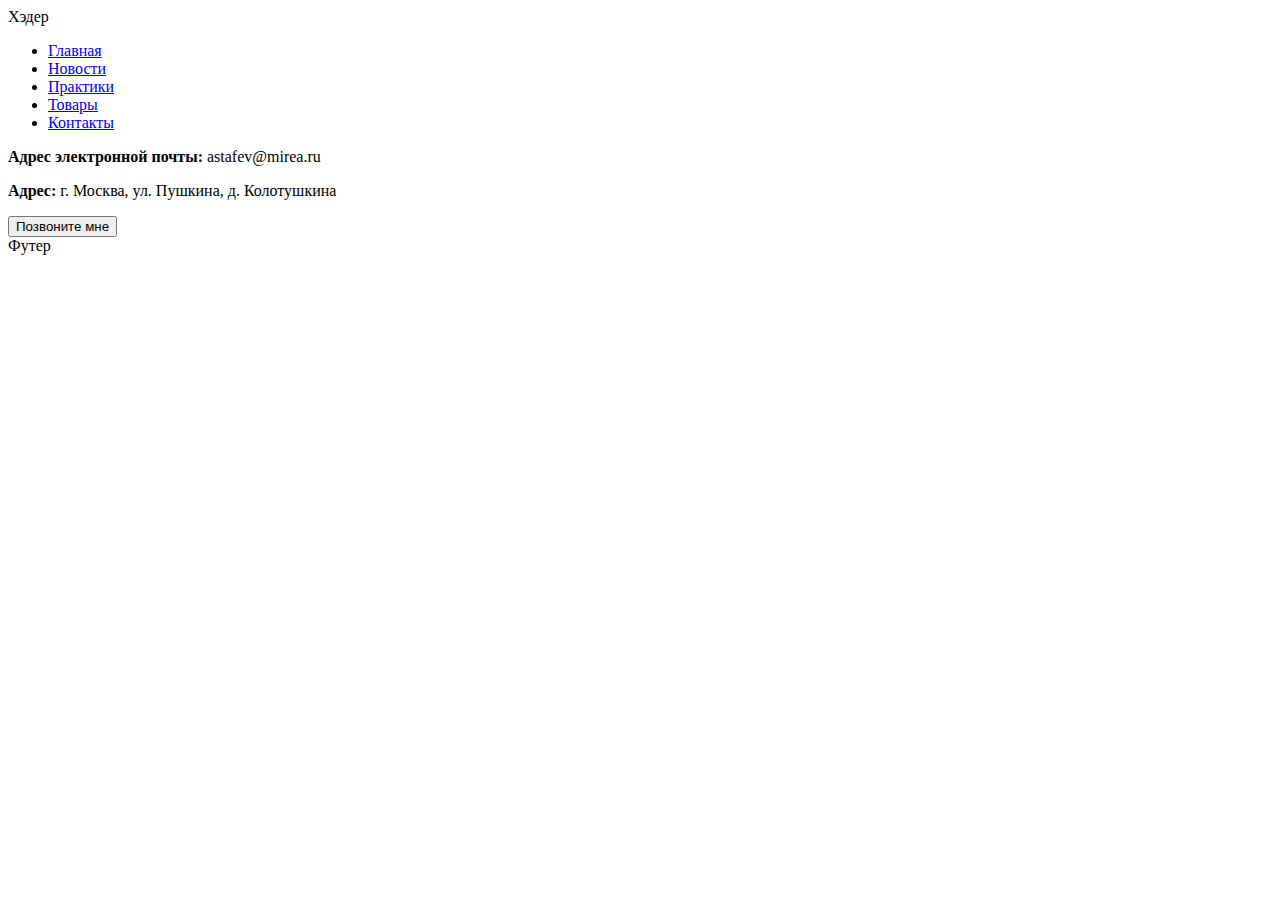
<file: pages/contacts.html>
<!DOCTYPE html>
<html lang="ru">
<head>
    <meta charset="UTF-8">
    <meta name="viewport" content="width=device-width, initial-scale=1.0">
    <title>Контакты</title>
</head>
<body>
    <div class="page-container">
        <div class="header">Хэдер</div>
        <div class="nav">
            <ul class="nav-list">
                <li class="nav-item"><a class="nav-link" href="../index.html">Главная</a></li>
                <li class="nav-item"><a class="nav-link" href="news.html">Новости</a></li>
                <li class="nav-item"><a class="nav-link" href="practices.html">Практики</a></li> 
                <li class="nav-item"><a class="nav-link" href="goods.html">Товары</a></li>
                <li class="nav-item"><a class="nav-link" href="contacts.html">Контакты</a></li>
            </ul>
        </div>
        
        <div class="content">
            <p><strong>Адрес электронной почты:</strong> astafev@mirea.ru</p>
            <p><strong>Адрес:</strong> г. Москва, ул. Пушкина, д. Колотушкина</p>
            
            <button onclick="alert('Функция звонка будет реализована позже')">Позвоните мне</button>
        </div>
        
        <div class="footer">Футер</div>
    </div>
</body>
</html>
</file>
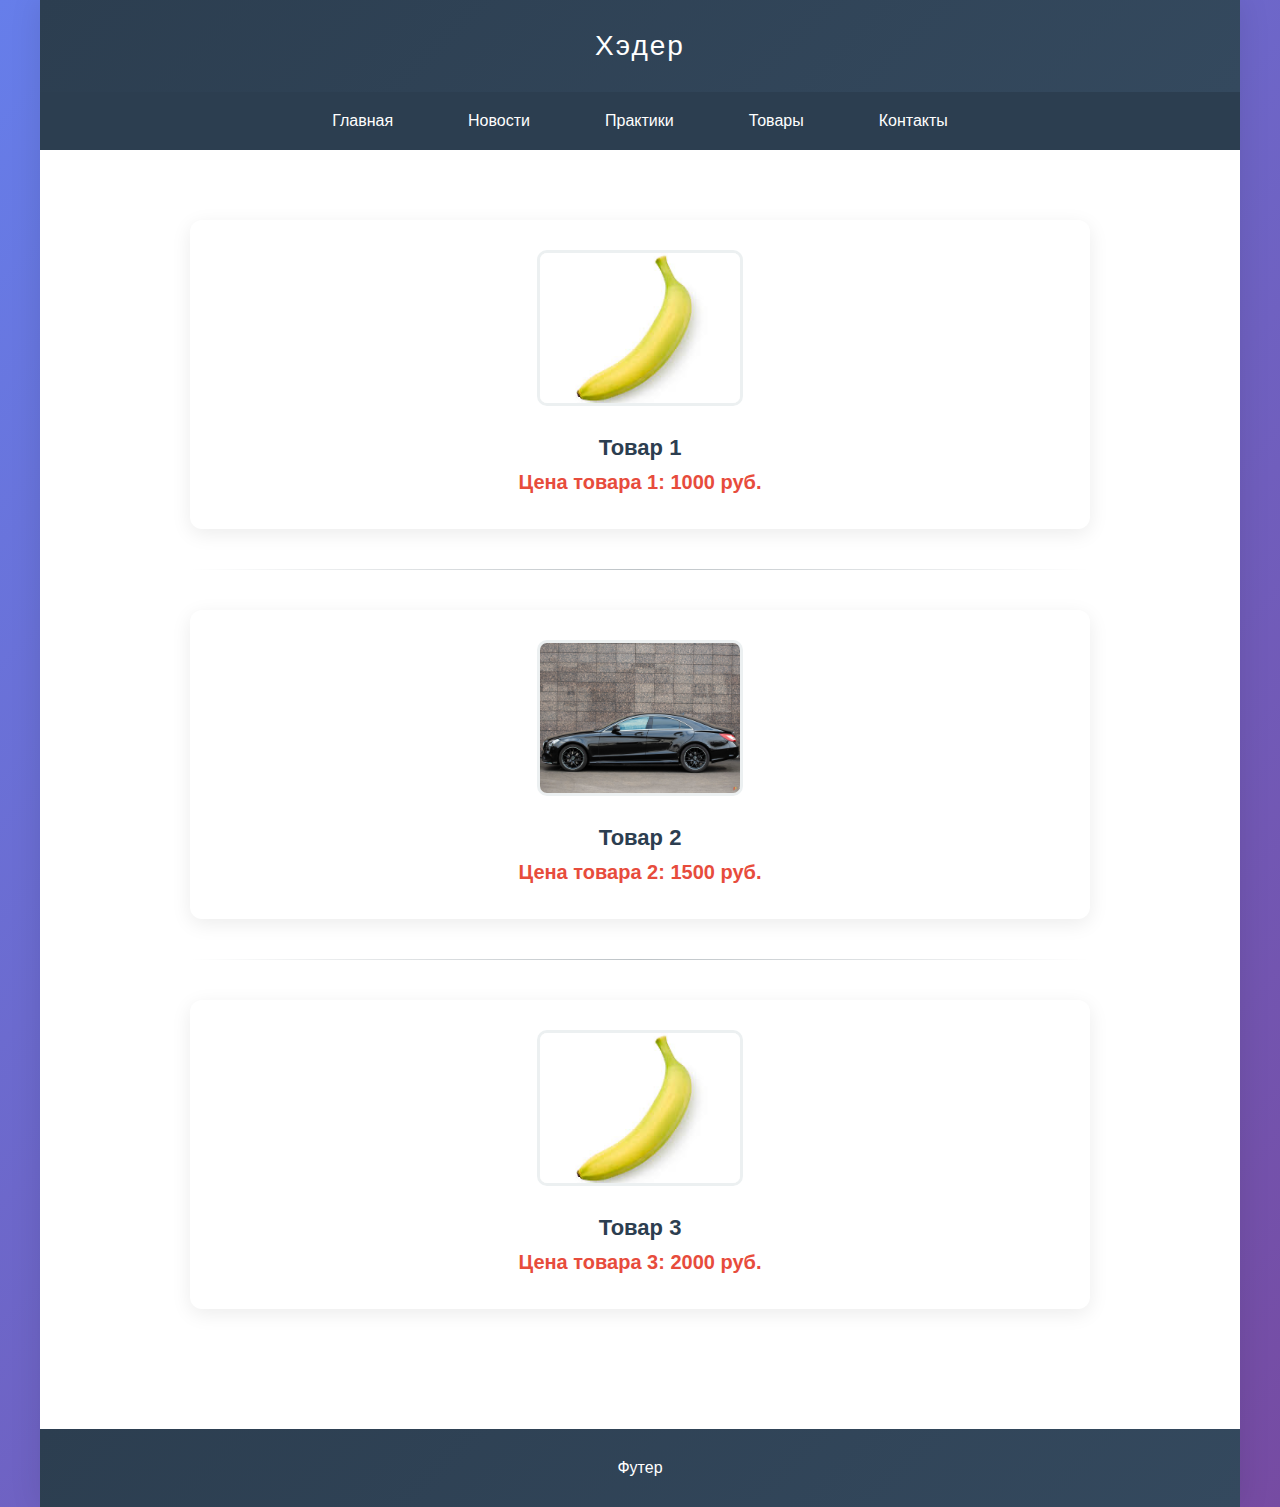
<file: pages/goods.html>
<!DOCTYPE html>
<html lang="ru">
<head>
    <meta charset="UTF-8">
    <meta name="viewport" content="width=device-width, initial-scale=1.0">
    <title>Товары</title>
    <link rel="stylesheet" href="../style/styles.css">
</head>
<body>
    <div class="page-container">
        <div class="header">Хэдер</div>
        <div class="nav">
            <ul class="nav-list">
                <li class="nav-item"><a class="nav-link" href="../index.html">Главная</a></li>
                <li class="nav-item"><a class="nav-link" href="news.html">Новости</a></li>
                <li class="nav-item"><a class="nav-link" href="practices.html">Практики</a></li> 
                <li class="nav-item"><a class="nav-link" href="goods.html">Товары</a></li>
                <li class="nav-item"><a class="nav-link" href="contacts.html">Контакты</a></li>
            </ul>
        </div>
        
        <div class="content">
            <div class="product-card">
                <img src="../images/image.png" alt="Товар 1" width="200">
                <h2>Товар 1</h2>
                <p>Цена товара 1: 1000 руб.</p>
            </div>
            
            <hr>
            
            <div class="product-card">
                <img src="../images/image copy.png" alt="Товар 2" width="200">
                <h2>Товар 2</h2>
                <p>Цена товара 2: 1500 руб.</p>
            </div>
            
            <hr>
            
            <div class="product-card">
                <img src="../images/image.png" alt="Товар 3" width="200">
                <h2>Товар 3</h2>
                <p>Цена товара 3: 2000 руб.</p>
            </div>
        </div>
        
        <div class="footer">Футер</div>
    </div>
</body>
</html>
</file>
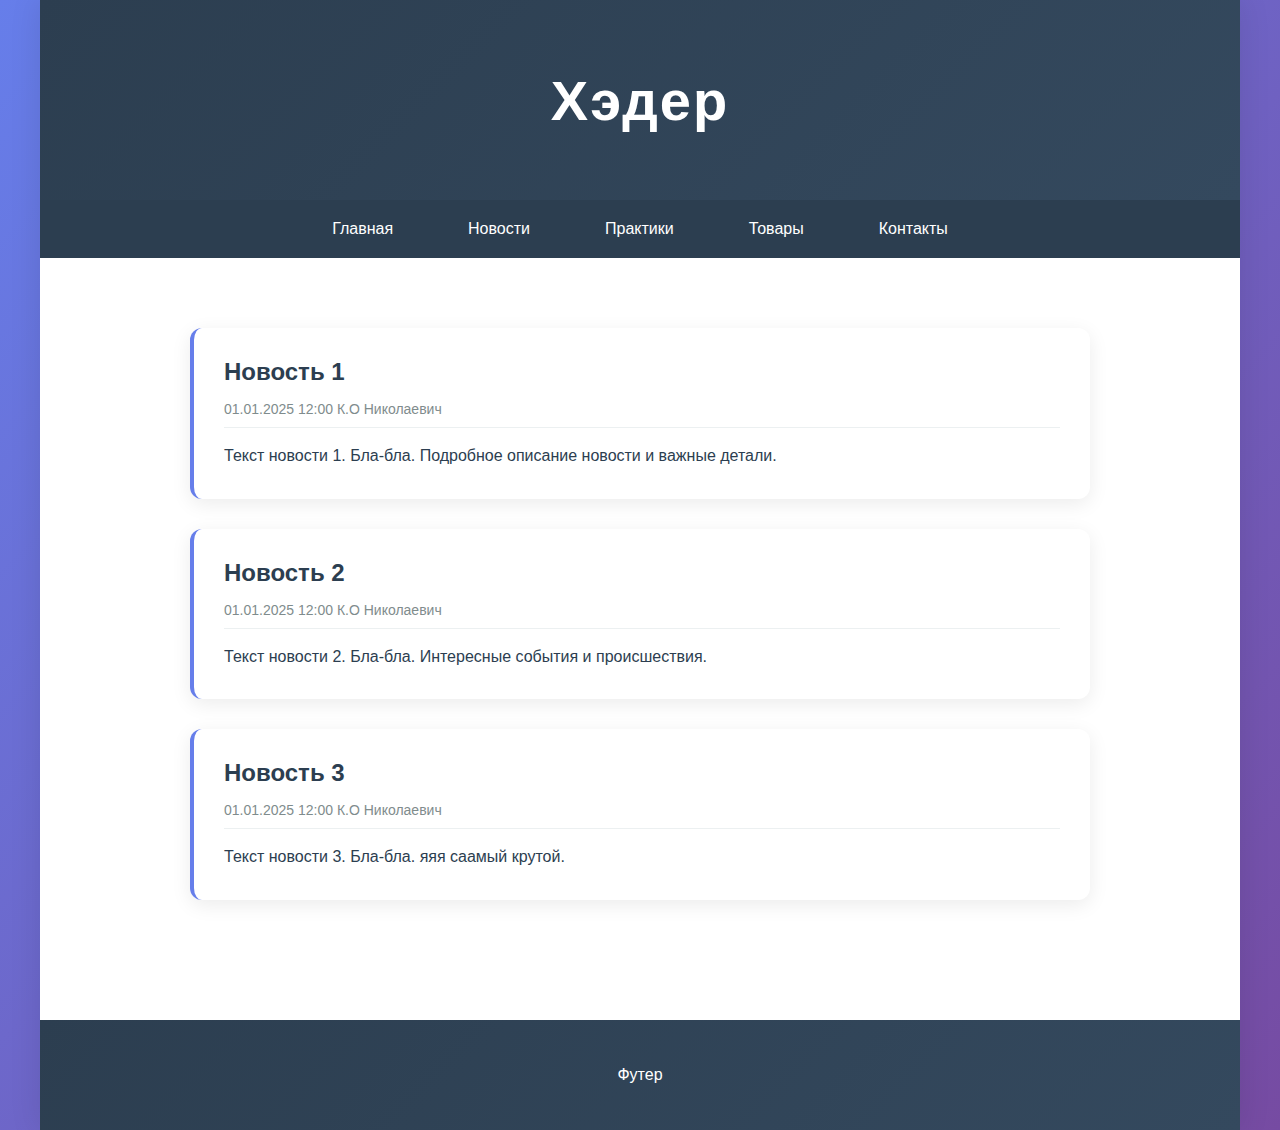
<file: pages/news.html>
<!DOCTYPE html>
<html lang="ru">
<head>
    <meta charset="UTF-8">
    <meta name="viewport" content="width=device-width, initial-scale=1.0">
    <title>Новости</title>
    <link rel="stylesheet" href="../style/styles.css">
</head>
<body>
    <div class="page-container">
        <header class="header">
            <h1>Хэдер</h1>
        </header>
        
        <nav class="nav">
            <ul class="nav-list">
                <li class="nav-item"><a class="nav-link" href="../index.html">Главная</a></li>
                <li class="nav-item"><a class="nav-link" href="news.html">Новости</a></li>
                <li class="nav-item"><a class="nav-link" href="practices.html">Практики</a></li> 
                <li class="nav-item"><a class="nav-link" href="goods.html">Товары</a></li>
                <li class="nav-item"><a class="nav-link" href="contacts.html">Контакты</a></li>
            </ul>
        </nav>
        
        <main class="content">
            <section class="news-section">
                <article class="news-block">
                    <h1>Новость 1</h1>
                    <p class="news-meta">01.01.2025 12:00 К.О Николаевич</p>
                    <p>Текст новости 1. Бла-бла. Подробное описание новости и важные детали.</p>
                </article>
                
                <article class="news-block">
                    <h1>Новость 2</h1>
                    <p class="news-meta">01.01.2025 12:00 К.О Николаевич</p>
                    <p>Текст новости 2. Бла-бла. Интересные события и происшествия.</p>
                </article>
                
                <article class="news-block">
                    <h1>Новость 3</h1>
                    <p class="news-meta">01.01.2025 12:00 К.О Николаевич</p>
                    <p>Текст новости 3. Бла-бла. яяя саамый крутой.</p>
                </article>
            </section>
        </main>
        
        <footer class="footer">
            <p>Футер</p>
        </footer>
    </div>
</body>
</html>
</file>
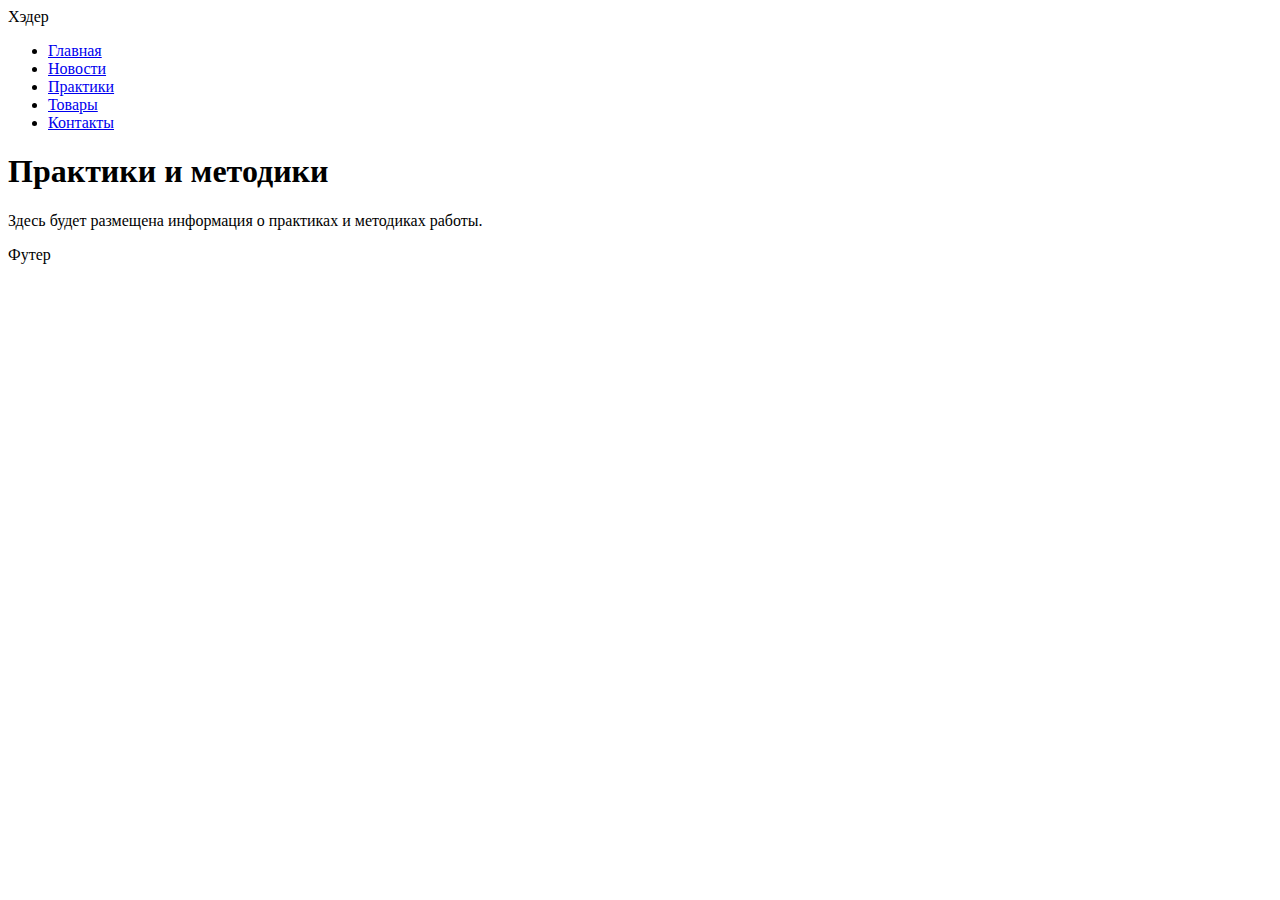
<file: pages/practices.html>
<!DOCTYPE html>
<html lang="ru">
<head>
    <meta charset="UTF-8">
    <meta name="viewport" content="width=device-width, initial-scale=1.0">
    <title>Практики</title>
</head>
<body>
    <div class="page-container">
        <div class="header">Хэдер</div>
        <div class="nav">
            <ul class="nav-list">
                <li class="nav-item"><a class="nav-link" href="../index.html">Главная</a></li>
                <li class="nav-item"><a class="nav-link" href="news.html">Новости</a></li>
                <li class="nav-item"><a class="nav-link" href="practices.html">Практики</a></li> 
                <li class="nav-item"><a class="nav-link" href="goods.html">Товары</a></li>
                <li class="nav-item"><a class="nav-link" href="contacts.html">Контакты</a></li>
            </ul>
        </div>
        
        <div class="content">
            <h1>Практики и методики</h1>
            <p>Здесь будет размещена информация о практиках и методиках работы.</p>
        </div>
        
        <div class="footer">Футер</div>
    </div>
</body>
</html>
</file>
<file: style/styles.css>
/* ===== БАЗОВЫЕ СТИЛИ ===== */
body {
    font-family: 'Segoe UI', Tahoma, Geneva, Verdana, sans-serif;
    margin: 0;
    padding: 0;
    background: linear-gradient(135deg, #667eea 0%, #764ba2 100%);
    min-height: 100vh;
}

/* ===== КОНТЕЙНЕР СТРАНИЦЫ ===== */
.page-container {
    max-width: 1200px;
    margin: 0 auto;
    background: white;
    min-height: 100vh;
    box-shadow: 0 0 30px rgba(0,0,0,0.1);
}

/* ===== ШАПКА ===== */
.header {
    background: linear-gradient(135deg, #2c3e50 0%, #34495e 100%);
    color: white;
    text-align: center;
    padding: 30px;
    font-size: 28px;
    font-weight: 300;
    letter-spacing: 2px;
}

/* ===== НАВИГАЦИЯ ===== */
.nav {
    background: #2c3e50;
    padding: 20px 0;
}

.nav-list {
    list-style: none;
    margin: 0;
    padding: 0;
    display: flex;
    justify-content: center;
    gap: 25px;
}

.nav-item {
    margin: 0;
}

.nav-link {
    color: white;
    text-decoration: none;
    padding: 12px 25px;
    border-radius: 25px;
    transition: all 0.3s ease;
    font-weight: 500;
}

.nav-link:hover {
    background: rgba(255,255,255,0.1);
    transform: translateY(-2px);
}

/* ===== ОСНОВНОЙ КОНТЕНТ ===== */
.content {
    padding: 40px;
    max-width: 900px;
    margin: 0 auto;
}

/* ===== ГЛАВНАЯ СТРАНИЦА ===== */
.profile-header {
    text-align: center;
    margin-bottom: 40px;
}

.profile-title {
    font-size: 32px;
    color: #2c3e50;
    margin-bottom: 10px;
    font-weight: 300;
}

.profile-photo {
    width: 220px;
    height: 280px;
    border-radius: 15px;
    object-fit: cover;
    margin: 20px auto;
    border: 4px solid #667eea;
    box-shadow: 0 8px 25px rgba(102, 126, 234, 0.3);
}

.profile-name {
    font-size: 24px;
    color: #2c3e50;
    margin: 10px 0;
    font-weight: 500;
}

.profile-group {
    font-size: 18px;
    color: #7f8c8d;
    margin: 5px 0;
}

.about-me {
    background: linear-gradient(135deg, #f8f9fa 0%, #e9ecef 100%);
    padding: 25px;
    border-radius: 15px;
    margin: 30px 0;
    border-left: 5px solid #667eea;
    font-size: 16px;
    line-height: 1.8;
}

/* ===== НАВЫКИ ===== */
.skills-container {
    display: flex;
    justify-content: center;
    flex-wrap: wrap;
    gap: 15px;
    margin: 30px 0;
}

.skill-tag {
    background: linear-gradient(135deg, #4facfe 0%, #00f2fe 100%);
    color: white;
    padding: 12px 25px;
    border-radius: 25px;
    font-weight: 600;
    font-size: 14px;
    box-shadow: 0 4px 15px rgba(79, 172, 254, 0.3);
    transition: all 0.3s ease;
}

.skill-tag:hover {
    transform: translateY(-3px);
    box-shadow: 0 6px 20px rgba(79, 172, 254, 0.4);
}

/* ===== ОПЫТ РАБОТЫ ===== */
.experience-section {
    margin-top: 50px;
}

.section-title {
    font-size: 28px;
    color: #2c3e50;
    text-align: center;
    margin-bottom: 30px;
    font-weight: 300;
}

.experience-card {
    background: white;
    padding: 25px;
    margin: 20px 0;
    border-radius: 12px;
    box-shadow: 0 5px 20px rgba(0,0,0,0.08);
    border-left: 4px solid #667eea;
    transition: transform 0.3s ease;
}

.experience-card:hover {
    transform: translateX(5px);
}

.experience-title {
    font-size: 20px;
    color: #2c3e50;
    margin: 0 0 10px 0;
    font-weight: 600;
}

.experience-desc {
    color: #7f8c8d;
    line-height: 1.6;
    margin: 0;
}

/* ===== СТИЛИ ДЛЯ СТРАНИЦЫ НОВОСТЕЙ ===== */
.news-block {
    background: white;
    padding: 30px;
    margin: 30px 0;
    border-radius: 12px;
    box-shadow: 0 5px 20px rgba(0,0,0,0.08);
    border-left: 4px solid #667eea;
    transition: transform 0.3s ease;
}

.news-block:hover {
    transform: translateX(5px);
}

.news-block h1 {
    font-size: 24px;
    color: #2c3e50;
    margin: 0 0 15px 0;
    font-weight: 600;
}

.news-meta {
    color: #7f8c8d;
    font-size: 14px;
    margin: 0 0 15px 0;
    border-bottom: 1px solid #ecf0f1;
    padding-bottom: 10px;
}

.news-block p:last-child {
    color: #2c3e50;
    line-height: 1.6;
    margin: 0;
}

/* ===== СТИЛИ ДЛЯ СТРАНИЦЫ ТОВАРОВ ===== */
.product-card {
    text-align: center;
    padding: 30px;
    margin: 30px 0;
    background: white;
    border-radius: 12px;
    box-shadow: 0 5px 20px rgba(0,0,0,0.08);
    transition: transform 0.3s ease;
}

.product-card:hover {
    transform: translateY(-5px);
}

.product-card img {
    width: 200px;
    height: 150px;
    object-fit: cover;
    border-radius: 10px;
    margin-bottom: 15px;
    border: 3px solid #ecf0f1;
}

.product-card h2 {
    font-size: 22px;
    color: #2c3e50;
    margin: 10px 0;
}

.product-card p {
    color: #7f8c8d;
    margin: 5px 0;
    font-size: 16px;
}

.product-card p:first-of-type {
    font-size: 20px;
    color: #e74c3c;
    font-weight: 600;
}

hr {
    border: none;
    height: 1px;
    background: linear-gradient(90deg, transparent, #bdc3c7, transparent);
    margin: 40px 0;
}

/* ===== СТИЛИ ДЛЯ СТРАНИЦЫ КОНТАКТОВ ===== */
.contact-info {
    background: linear-gradient(135deg, #f8f9fa 0%, #e9ecef 100%);
    padding: 30px;
    border-radius: 15px;
    margin: 30px 0;
    border-left: 5px solid #667eea;
}

.contact-info p {
    font-size: 18px;
    margin: 15px 0;
    color: #2c3e50;
    line-height: 1.6;
}

.contact-info strong {
    color: #2c3e50;
}

button {
    background: linear-gradient(135deg, #667eea 0%, #764ba2 100%);
    color: white;
    border: none;
    padding: 15px 30px;
    font-size: 18px;
    border-radius: 25px;
    cursor: pointer;
    transition: all 0.3s ease;
    font-weight: 600;
    margin: 20px 0;
}

button:hover {
    transform: translateY(-2px);
    box-shadow: 0 8px 25px rgba(102, 126, 234, 0.4);
}

/* ===== СТИЛИ ДЛЯ СТРАНИЦЫ ПРАКТИК ===== */
.practice-block {
    background: white;
    padding: 25px;
    margin: 25px 0;
    border-radius: 12px;
    box-shadow: 0 5px 20px rgba(0,0,0,0.08);
    border-left: 4px solid #667eea;
    transition: transform 0.3s ease;
}

.practice-block:hover {
    transform: translateX(5px);
}

.practice-block h2 {
    font-size: 22px;
    color: #2c3e50;
    margin: 0 0 15px 0;
    font-weight: 600;
}

.practice-block p {
    color: #7f8c8d;
    line-height: 1.6;
    margin: 0;
}

/* ===== ФУТЕР ===== */
.footer {
    background: linear-gradient(135deg, #2c3e50 0%, #34495e 100%);
    color: white;
    text-align: center;
    padding: 30px;
    margin-top: 50px;
}
</file>
